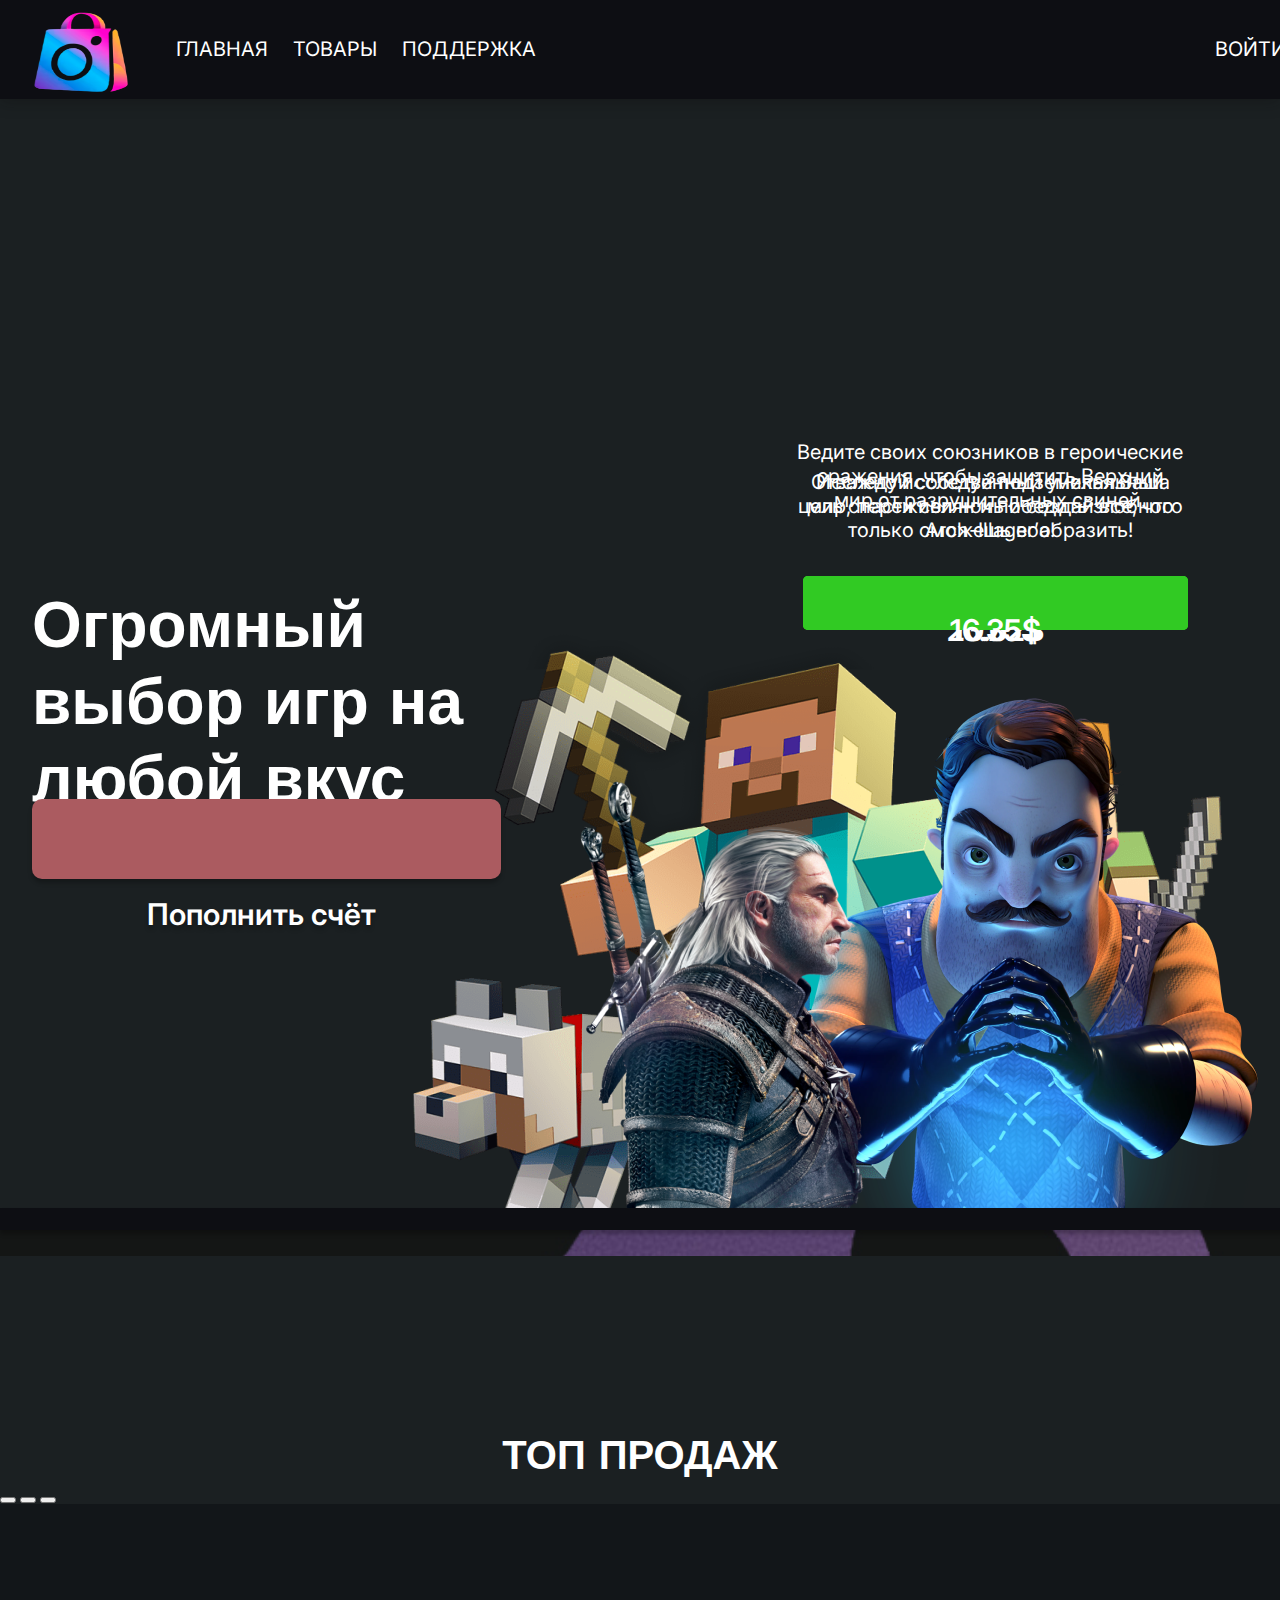
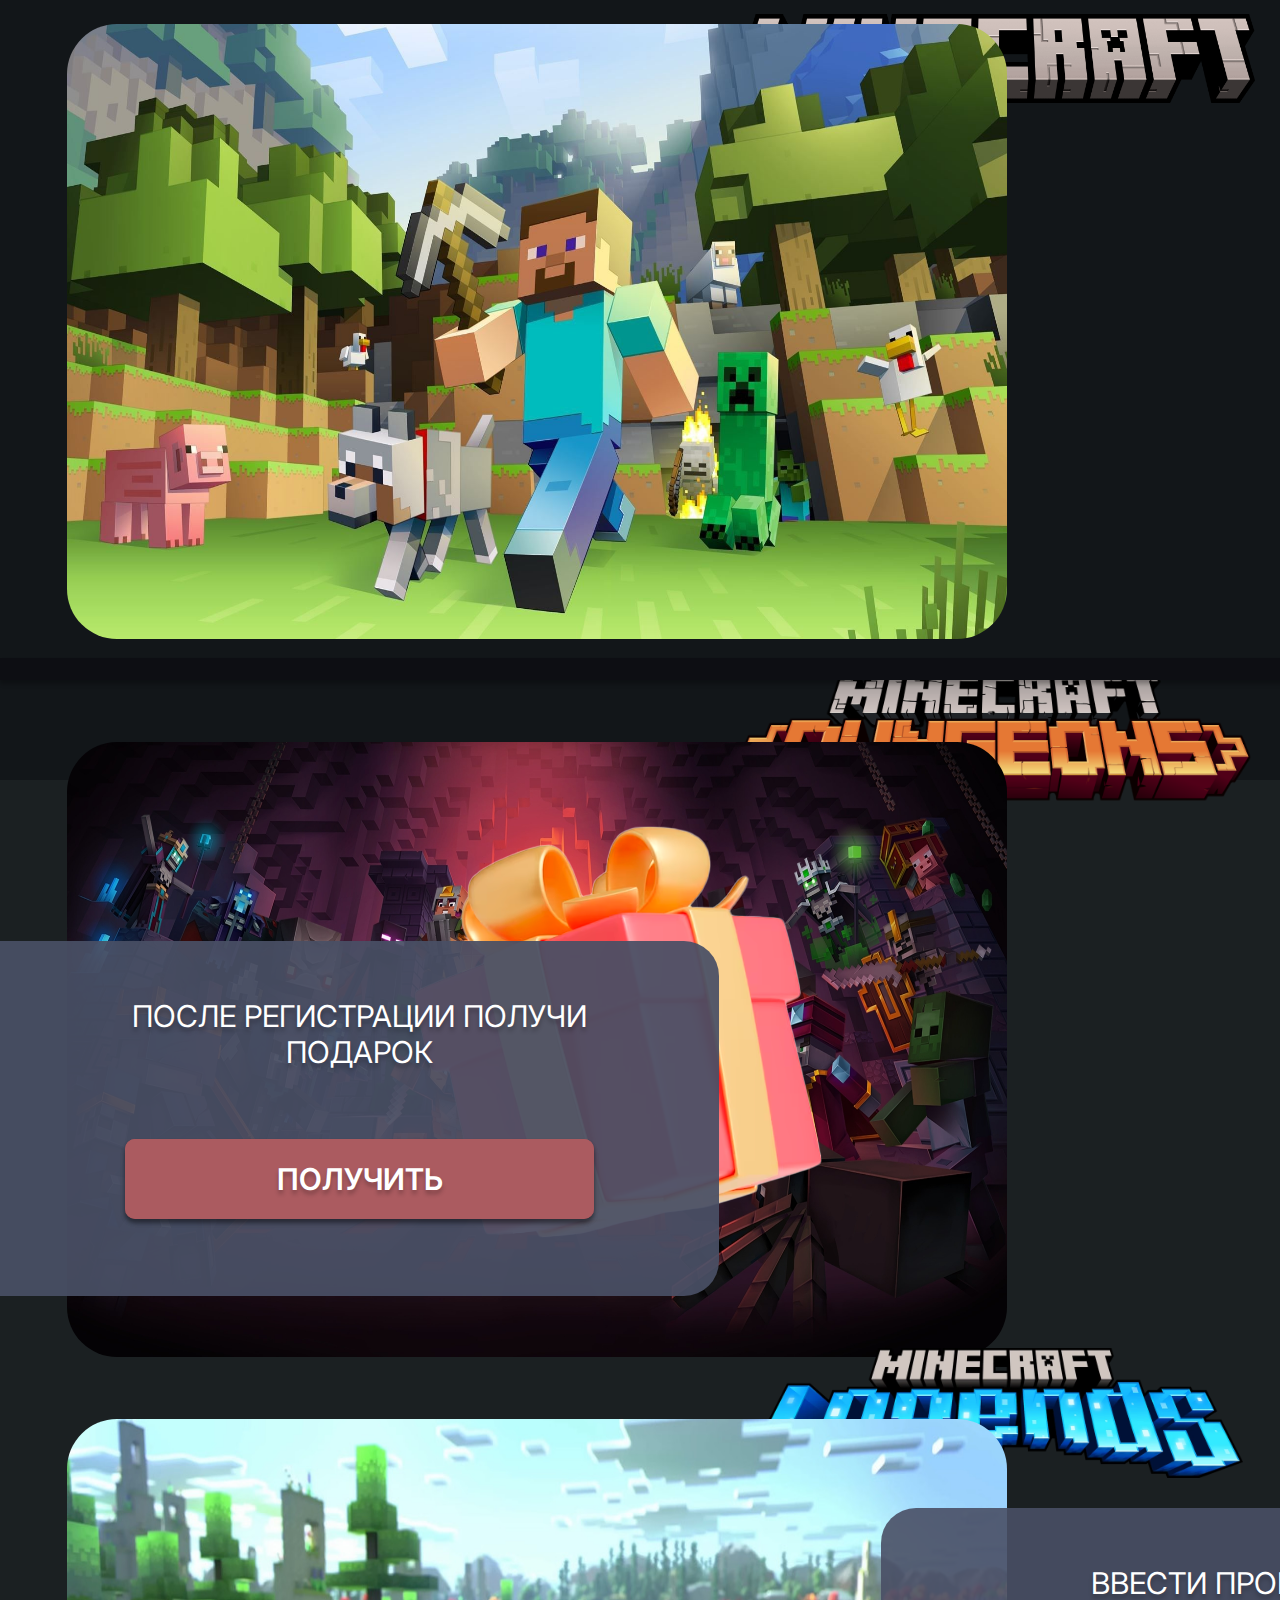
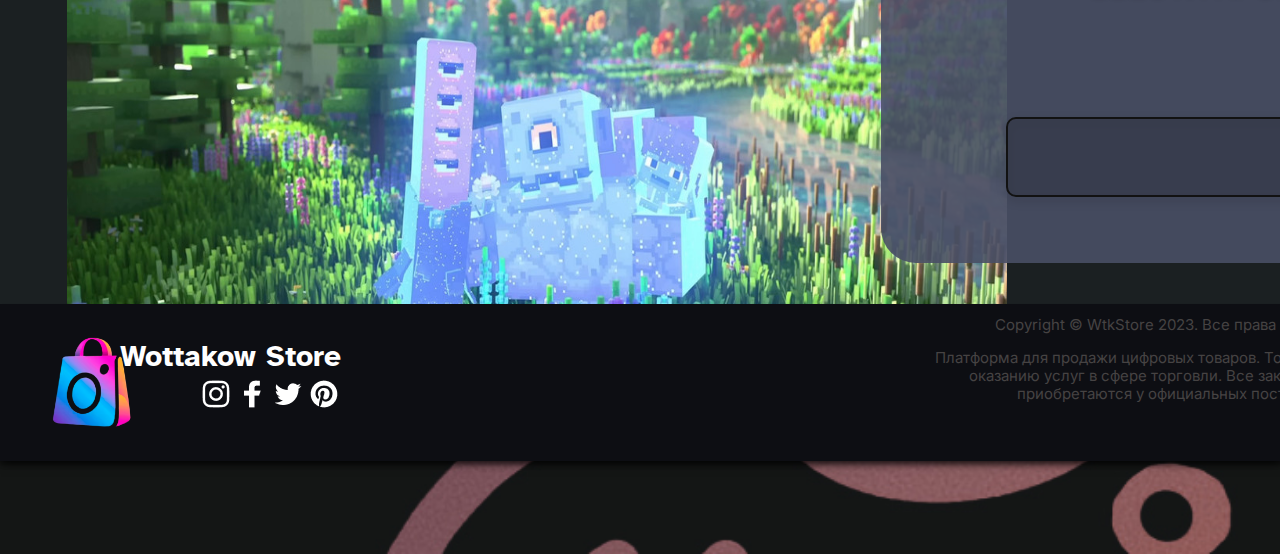
<file: index.html>
<!DOCTYPE html>
<html lang="en">
<head>
    <meta charset="UTF-8">
    <meta http-equiv="X-UA-Compatible" content="IE=edge">
    <meta name="viewport" content="width=device-width, initial-scale=1.0">
    <title>Store</title>
    
    
    <link href="https://cdn.jsdelivr.net/npm/bootstrap@5.3.0-alpha1/dist/css/bootstrap.min.css" rel="stylesheet" integrity="sha384-GLhlTQ8iRABdZLl6O3oVMWSktQOp6b7In1Zl3/Jr59b6EGGoI1aFkw7cmDA6j6gD" crossorigin="anonymous">
    <script src="https://cdn.jsdelivr.net/npm/bootstrap@5.3.0-alpha1/dist/js/bootstrap.bundle.min.js" integrity="sha384-w76AqPfDkMBDXo30jS1Sgez6pr3x5MlQ1ZAGC+nuZB+EYdgRZgiwxhTBTkF7CXvN" crossorigin="anonymous"></script>
    <link rel="stylesheet" href="./css/index.css">
        <link rel="shortcut icon" href="./assects/icons/Logo.png">
</head>
<body>
<main>
<header class="container_header">

<!--__________________________________________________________________________________________________________________________________-->

    <section class="container_items">
    <div>
          <img class="header-logo" src="./assects/icons/Logo.png">
    <div class="link_items">
          <a href="" class="nav-links__item">ГЛАВНАЯ   </a>
          <a href="./html/store.html" class="nav-links__item">ТОВАРЫ    </a>
          <a href="" class="nav-links__item">ПОДДЕРЖКА </a>   
    </div>
    <div class="link_account">
          <a href="" class="nav-links__item">ВОЙТИ       </a>
          <a href="" class="nav-links__item">РЕГИСТРАЦИЯ </a>
    </div>
    </div>
    </section>

<!--__________________________________________________________________________________________________________________________________-->

    <section class="container_description">
          <h1 class="description">Огромный выбор игр на любой вкус</h1>
          <div class="donate">
          <a href="" class="donate-text">Пополнить счёт</a>
          </div>
          <div>
          <img src="./assects/image/Group 7.png" class="description-image">
          <hr>
          </div>
    </section>
    <hr class="line-header">
</header>

<!--__________________________________________________________________________________________________________________________________-->

      <section class="container_store">
          <h2 class="store-header">ТОП ПРОДАЖ</h2>
      <div id="carouselExampleIndicators" class="carousel slide">
      <div class="carousel-indicators">
          <button type="button" data-bs-target="#carouselExampleIndicators" data-bs-slide-to="0" class="active" aria-current="true" aria-label="Slide 1"></button>
          <button type="button" data-bs-target="#carouselExampleIndicators" data-bs-slide-to="1" aria-label="Slide 2"></button>
          <button type="button" data-bs-target="#carouselExampleIndicators" data-bs-slide-to="2" aria-label="Slide 3"></button>
      </div>
      <div class="carousel-inner">
      <div class="carousel-item active">
      <div class="play_store">
          <img src="./assects/icons/Minecraft-Logo.png" class="game-logo-one">
          <a href=""><img src="./assects/image/Bg1.jpg" class="store_game"></a>
          <p class="store-text-one">Исследуй собственный уникальный мир, переживи ночь и создай все, что только сможешь вообразить!</p>
       
          <button href="" class="button-buy"><p class="price">20.62$</p></button>
       
        </div> 
        </div>
        <div class="carousel-item">
        <div class="play_store">
          <img src="./assects/icons/Minecraft_Dungeons_Logo.png" class="game-logo-two">
          <a href="./html/game.html"><img src="./assects/image/Bg2.jpg" class="store_game"></a>
          <p class="store-text-two">Отважно исследуй подземелья.Ваша цель спасти селян и победить злобного Arch-Illager’а!</p>
       
          <button href="" class="button-buy"><p class="price">13.75$</p></button>
       
        </div> 
        </div>
        <div class="carousel-item">
        <div class="play_store">
          <img src="./assects/icons/Minecraft_Legends_logo.webp" class="game-logo-three">
          <a href=""><img src="./assects/image/MinecraftLegends.jpg" class="store_game"></a>
          <p class="store-text-three">Ведите своих союзников в героические сражения, чтобы защитить Верхний мир от разрушительных свиней.</p>
       
          <button href="" class="button-buy"><p class="price">16.35$</p></button>
       
        </div> 
        </div>
        </div>
            <button class="carousel-control-prev" type="button" data-bs-target="#carouselExampleIndicators" data-bs-slide="prev">
            <span class="carousel-control-prev-icon" aria-hidden="true"></span>
            <span class="visually-hidden">Previous</span>
            </button>
            <button class="carousel-control-next" type="button" data-bs-target="#carouselExampleIndicators" data-bs-slide="next">
            <span class="carousel-control-next-icon" aria-hidden="true"></span>
            <span class="visually-hidden">Next</span>
            </button>
        </div>
        <hr class="line-store">
        </section>


<!--__________________________________________________________________________________________________________________________________-->

        <section class="container_present">
            <img class="bg-gift" src="./assects/icons/Gift.png">
        <div class="section_present">
          <p class="present-text">ПОСЛЕ РЕГИСТРАЦИИ ПОЛУЧИ ПОДАРОК</p>
          <button type="button" class="button-present"><p class="register active">ЗАРЕГИСТРИРУЙТЕСЬ</p></button>
          <button type="button" class="button-present" onclick="changeText(this)" data-show="true">
            ПОЛУЧИТЬ
        </button>
        </div>
        <div class="section_code">
            <p class="code-text">ВВЕСТИ ПРОМОКОД</p>
            <input type="text"  class="code-entry">
        </div>
        </section>

<!--__________________________________________________________________________________________________________________________________-->

<footer>
        <div class="logo_website">
        <img src="./assects/icons/Logo.png" class="footer-logo">
        <h2 class="website-name">Wottakow Store</h2>
        </div>
        <p class="copyright">Copyright © WtkStore 2023. Все права защищены.</p>
        <p class="footer-info">Платформа для продажи цифровых товаров. Торговый агрегатор по оказанию услуг в сфере торговли. Все закупаемые ключи приобретаются у официальных поставщиков.</p>
        <nav class="nav-footer__items">
            <a href="https://www.instagram.com/"><img src="./assects/icons/inst 1.png" alt=""></a>
            <a href="https://ru-ru.facebook.com/"><img src="./assects/icons/fb 1.png" alt=""></a>
            <a href="https://twitter.com/"><img src="./assects/icons/tw 1.png" alt=""></a>
            <a href="https://ru.pinterest.com/"><img src="./assects/icons/pinterest 1.png" alt=""></a> 
        </nav>
</footer>

<!--__________________________________________________________________________________________________________________________________-->

</main>
<script src="./JS/JS.js"></script>
</body>
</html>
</file>
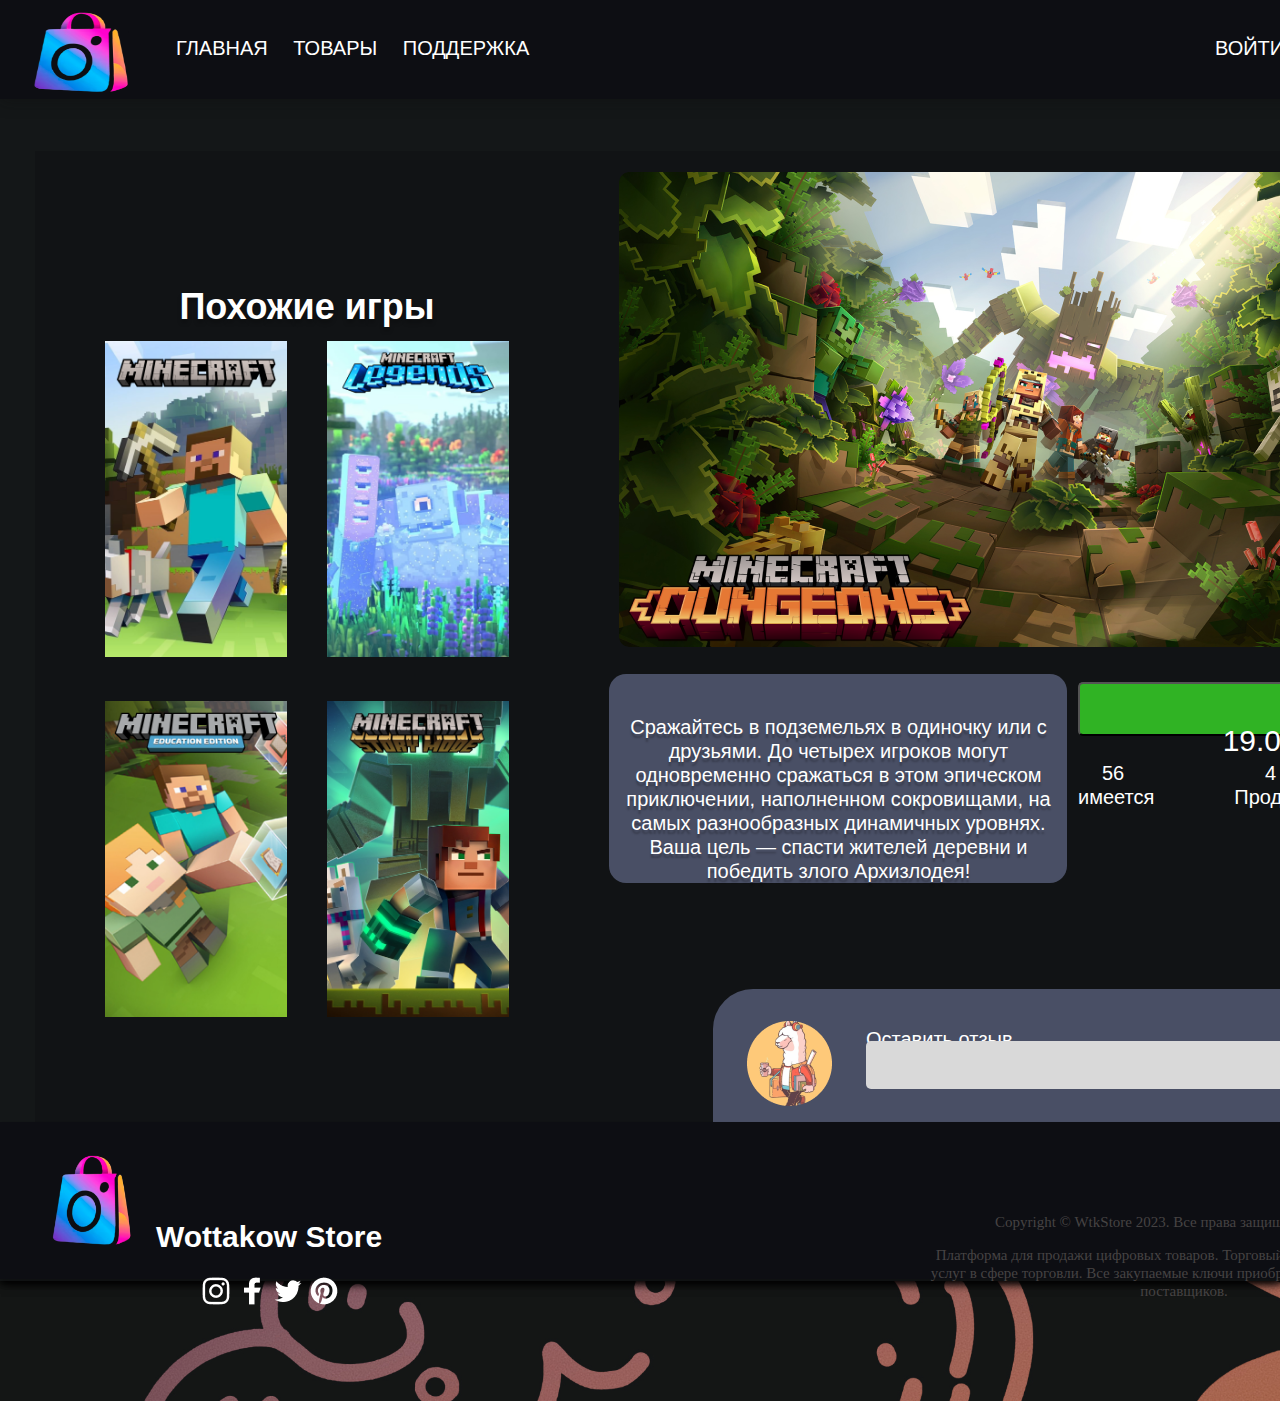
<file: html/game.html>
<!DOCTYPE html>
<html lang="en">
<head>
    <meta charset="UTF-8">
    <meta http-equiv="X-UA-Compatible" content="IE=edge">
    <meta name="viewport" content="width=device-width, initial-scale=1.0">
    <title>Store</title>
    
    
    <link href="https://cdn.jsdelivr.net/npm/bootstrap@5.3.0-alpha1/dist/css/bootstrap.min.css" rel="stylesheet" integrity="sha384-GLhlTQ8iRABdZLl6O3oVMWSktQOp6b7In1Zl3/Jr59b6EGGoI1aFkw7cmDA6j6gD" crossorigin="anonymous">
    <script src="https://cdn.jsdelivr.net/npm/bootstrap@5.3.0-alpha1/dist/js/bootstrap.bundle.min.js" integrity="sha384-w76AqPfDkMBDXo30jS1Sgez6pr3x5MlQ1ZAGC+nuZB+EYdgRZgiwxhTBTkF7CXvN" crossorigin="anonymous"></script>
    <link rel="stylesheet" href="../css/game.css">
    <link rel="shortcut icon" href="../assects/icons/Logo.png">
</head>
<body>
<main>
<header class="container_header">

<!--__________________________________________________________________________________________________________________________________-->

    <section class="container_items">
    <div>
          <img class="header-logo" src="../assects/icons/Logo.png">
    <div class="link_items">
          <a href="../index.html" class="nav-links__item">ГЛАВНАЯ   </a>
          <a href="../html/store.html" class="nav-links__item">ТОВАРЫ    </a>
          <a href="" class="nav-links__item">ПОДДЕРЖКА </a>   
    </div>
    <div class="link_account">
          <a href="" class="nav-links__item">ВОЙТИ       </a>
          <a href="" class="nav-links__item">РЕГИСТРАЦИЯ </a>
    </div>
    </div>
    </section>

<!--__________________________________________________________________________________________________________________________________-->

<section class="container_store">
            <h1 class="name-section">Похожие игры</h1>
            <section class="store-image">
      <div class="store-items">
              <a href=""><img src="../assects/image/MINECRAFT.png" class="another-game"  alt="1"></a>
              <a href=""><img src="../assects/image/LEGENDS.png"   class="another-game"  alt="2"></a>
              <a href=""><img src="../assects/image/EDUCATION.png" class="another-game"  alt="4"></a>     
              <a href=""><img src="../assects/image/STORYMODE.png" class="another-game"  alt="5"></a>
      </div>
</section>    

<!--__________________________________________________________________________________________________________________________________-->

<section class="container_game">
      <div>
            <img src="../assects/image/Top.png" class="game" alt="">
            <div class="bg-game-description"><p class="game-description">Сражайтесь в подземельях в одиночку или с друзьями. До четырех игроков могут одновременно сражаться в этом эпическом приключении, наполненном сокровищами, на самых разнообразных динамичных уровнях. Ваша цель — спасти жителей деревни и победить злого Архизлодея!</p>
            </div>
            <button><p class="price">19.05$</p></button>
            <p class="quantity">56  имеется </p><p class="sold">4  Продаж </p><p class="reviews">6  Отзывов</p>
      </div>
      <div class="container-comment">
            <p class="comment">Оставить отзыв</p>
            <img class="avatar" src="../assects/icons/Avatar.png" alt="">
            <input type="text" class="input-pole">
      </div>
</section>
</section>
</header>
<!--__________________________________________________________________________________________________________________________________-->

<footer>
      <div class="logo_website">
      <img src="../assects/icons/Logo.png" class="footer-logo">
      <h2 class="website-name">Wottakow Store</h2>
      </div>
      <p class="copyright">Copyright © WtkStore 2023. Все права защищены.</p>
      <p class="footer-info">Платформа для продажи цифровых товаров. Торговый агрегатор по оказанию услуг в сфере торговли. Все закупаемые ключи приобретаются у официальных поставщиков.</p>
      <nav class="nav-footer__items">
          <a href="https://www.instagram.com/"><img src="../assects/icons/inst 1.png" alt=""></a>
          <a href="https://ru-ru.facebook.com/"><img src="../assects/icons/fb 1.png" alt=""></a>
          <a href="https://twitter.com/"><img src="../assects/icons/tw 1.png" alt=""></a>
          <a href="https://ru.pinterest.com/"><img src="../assects/icons/pinterest 1.png" alt=""></a> 
      </nav>
</footer>
</main>
</body>
</html>
</file>
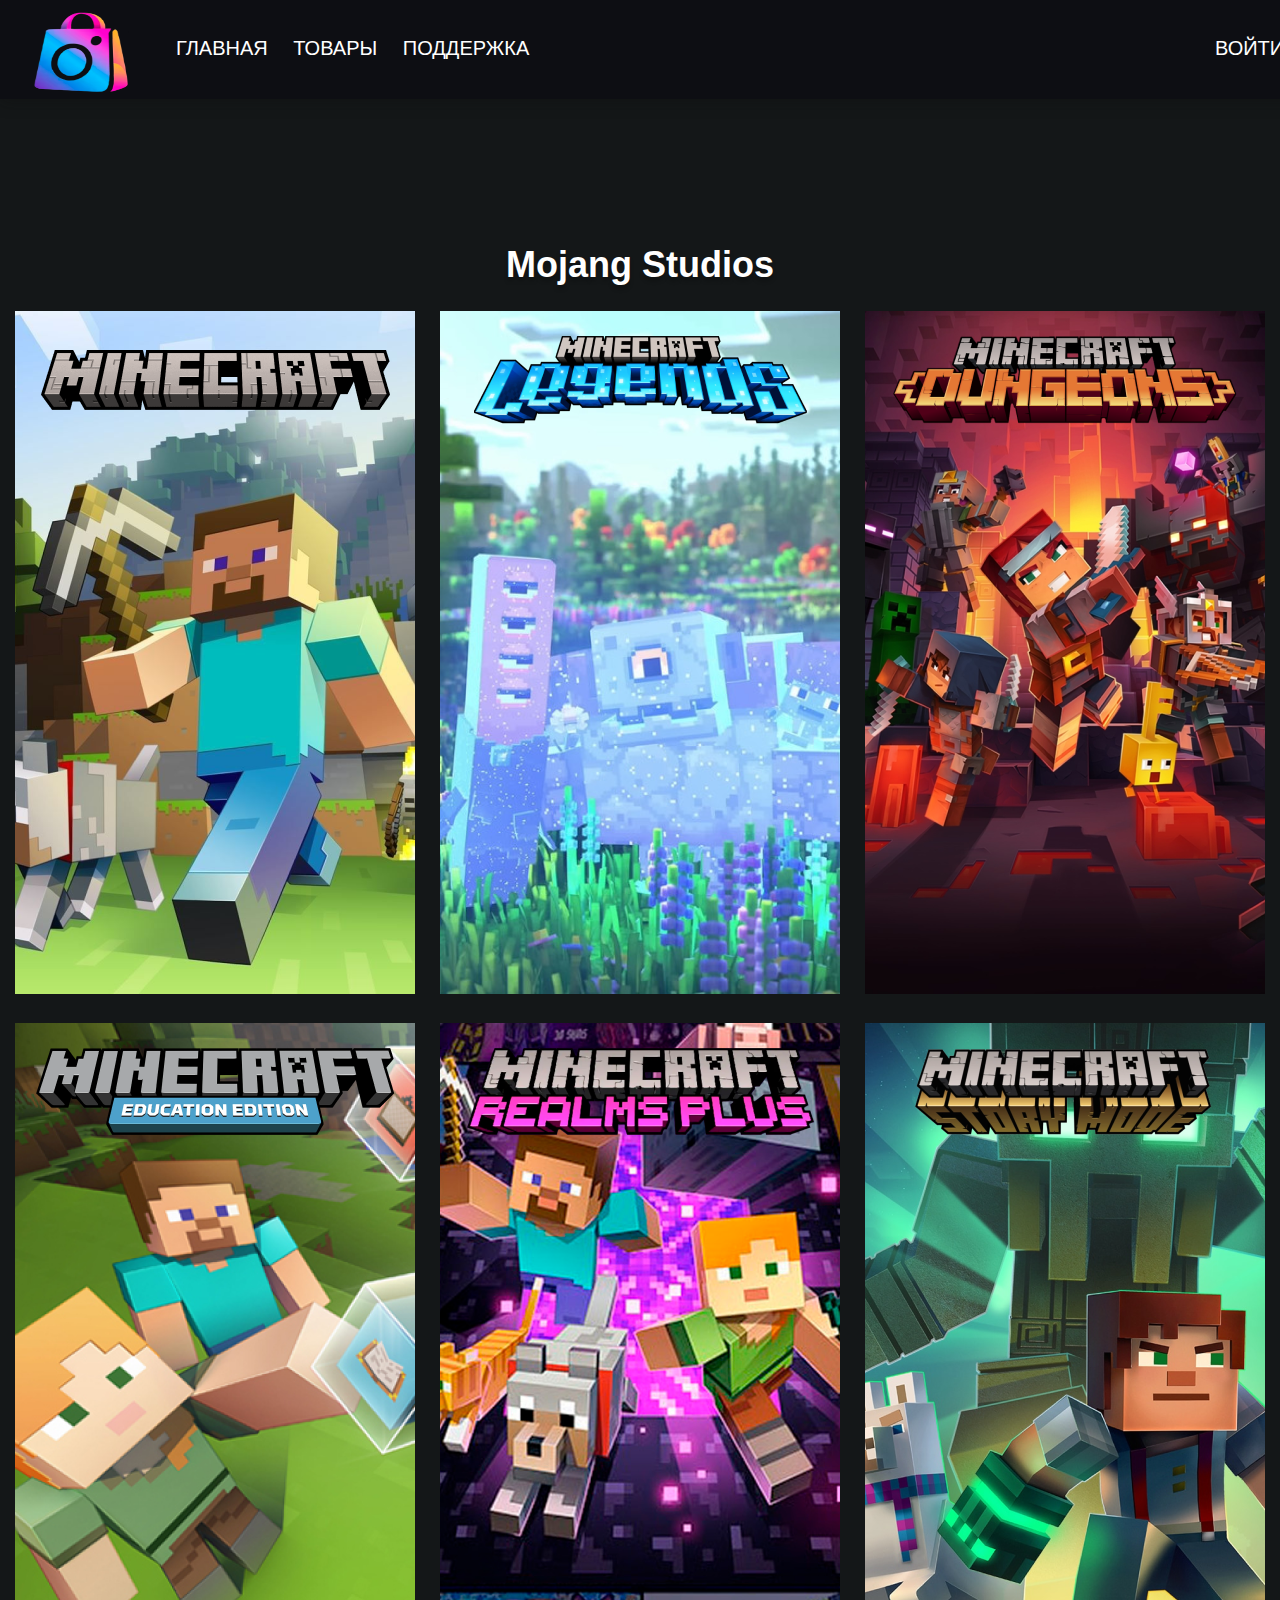
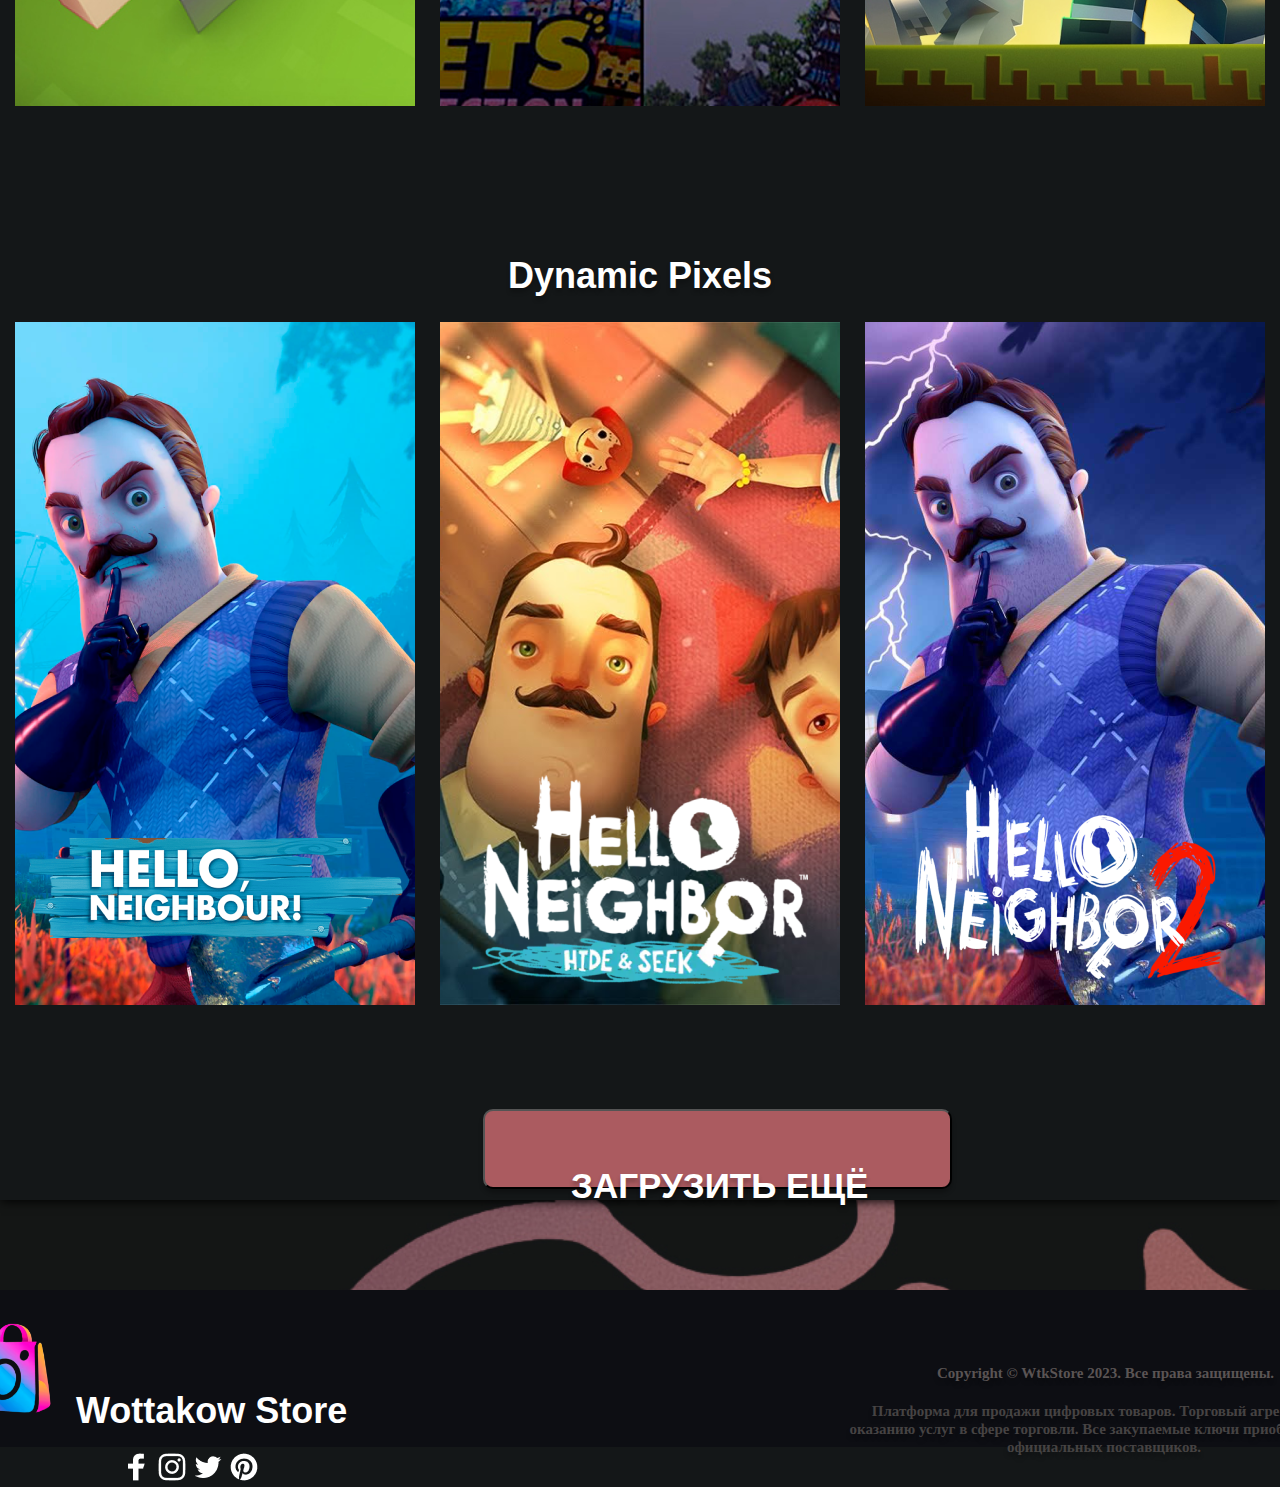
<file: html/store.html>
<!DOCTYPE html>
<html lang="ru">
<head>
    <meta charset="UTF-8">
    <meta http-equiv="X-UA-Compatible" content="IE=edge">
    <meta name="viewport" content="width=device-width, initial-scale=1.0">
    <title>Store</title>
    <link href="https://cdn.jsdelivr.net/npm/bootstrap@5.3.0-alpha1/dist/css/bootstrap.min.css" rel="stylesheet" integrity="sha384-GLhlTQ8iRABdZLl6O3oVMWSktQOp6b7In1Zl3/Jr59b6EGGoI1aFkw7cmDA6j6gD" crossorigin="anonymous">
    <script src="https://cdn.jsdelivr.net/npm/bootstrap@5.3.0-alpha1/dist/js/bootstrap.bundle.min.js" integrity="sha384-w76AqPfDkMBDXo30jS1Sgez6pr3x5MlQ1ZAGC+nuZB+EYdgRZgiwxhTBTkF7CXvN" crossorigin="anonymous"></script>
    <link rel="stylesheet" href="../css/store.css">
    <link rel="shortcut icon" href="../assects/icons/Logo.png">
</head>
<body>
<main> 
<!--__________________________________________________________________________________________________________________________________-->
<header>
    <section class="container_items">
        <div>
              <img class="header-logo" src="../assects/icons/Logo.png">
        <div class="link_items">
              <a href="../index.html" class="nav-links__item">ГЛАВНАЯ   </a>
              <a href="../html/store.html" class="nav-links__item">ТОВАРЫ    </a>
              <a href="" class="nav-links__item">ПОДДЕРЖКА </a>   
        </div>
        <div class="link_account">
              <a href="" class="nav-links__item">ВОЙТИ       </a>
              <a href="" class="nav-links__item">РЕГИСТРАЦИЯ </a>
        </div>
        </div>
        </section>
</header>   
<!--__________________________________________________________________________________________________________________________________-->
    

    <section class="container_store">
        <h1 class="name-section">Mojang Studios</h1>
        <section class="store-image">
        <div class="store-items">
          <a href=""><img src="../assects/image/MINECRAFT.png"   alt="1"></a>
          <a href=""><img src="../assects/image/LEGENDS.png" alt="2"></a>
          <a href="../html/game.html"><img src="../assects/image/DUNGEONS.png" alt="3"></a>
          <a href=""><img src="../assects/image/EDUCATION.png" alt="4"></a>
          <a href=""><img src="../assects/image/REALMS.png" alt="5"></a>
          <a href=""><img src="../assects/image/STORYMODE.png" alt="5"></a>
        </div>
        </section>

        <section class="container_store">
            <h1 class="name-section">Dynamic Pixels </h1>
            <section class="store-image">
            <div class="store-items">
              <a href=""><img src="../assects/image/HELLO1.png"   alt="1"></a>
              <a href=""><img src="../assects/image/HIDESEEK.png" alt="2"></a>
              <a href=""><img src="../assects/image/HELLO2.png" alt="3"></a>
            </div>
            </section>
            <button><p>ЗАГРУЗИТЬ ЕЩЁ</p></button>

<!--__________________________________________________________________________________________________________________________________-->
                
<footer>
              <div class="logo_website">
              <img src="../assects/icons/Logo.png" class="footer-logo">
              <h2 class="website-name">Wottakow Store</h2>
              </div>
              <p class="copyright">Copyright © WtkStore 2023. Все права защищены.</p>
              <p class="footer-info">Платформа для продажи цифровых товаров. Торговый агрегатор по оказанию услуг в сфере торговли. Все закупаемые ключи приобретаются у официальных поставщиков.</p>
              <nav class="nav-footer__items">
                  <a href="https://www.instagram.com/"><img src="../assects/icons/fb 1.png" alt=""></a>
                  <a href="https://ru-ru.facebook.com/"><img src="../assects/icons/inst 1.png" alt=""></a>
                  <a href="https://twitter.com/"><img src="../assects/icons/tw 1.png" alt=""></a>
                  <a href="https://ru.pinterest.com/"><img src="../assects/icons/pinterest 1.png" alt=""></a> 
              </nav>
</footer>

<!--__________________________________________________________________________________________________________________________________-->
    
</main>  
</body>
</html>
</file>
<file: css/index.css>
@import url('https://fonts.googleapis.com/css2?family=Inter&display=swap');
@import url('https://fonts.googleapis.com/css2?family=Roboto&display=swap');
@import url('https://fonts.googleapis.com/css2?family=Atkinson+Hyperlegible&display=swap');

body{
    max-width: 1600px;
    min-height: 1124px;
    margin: 0 auto;
    background-repeat: no-repeat;
    background-size: 100%;
    background-color: #141718;
    box-shadow: 1px 1px 10px black;
    background-image: url(../assects/image/Bg.jpg);
    background-size: cover;
}
@media screen and (max-width: 768px) and (min-width: 768px) {
    body{
        max-width: 768px;
        min-height: 1124px;
        margin: 0 auto;
        background-repeat: no-repeat;
        background-size: 100%;
        background-color: #141718;
        box-shadow: 1px 1px 10px black;
    }
}
.container_header{
    background-color: #1B2022;
    max-width: 1600px;
    min-height: 1124px;
    margin: 0 auto;
}
.container_present{
    background-color: #1B2022;
    max-width: 1600px;
    min-height: 1124px;
    margin: 0 auto;
}
.container_description{
    background-color: #1B2022;
    max-width: 1600px;
    min-height: 1124px;
    margin: 0 auto;
}
.container_store{
    background-color: #1B2022;
    max-width: 1600px;
    min-height: 1124px;
    margin: 0 auto;
}
.line-header{
    position: absolute;
    width: 1600px;
    height: 22px;
    top: 1200px;
    background: #0D0E13;
    box-shadow: 0px 4px 4px rgba(0, 0, 0, 0.25);
}
.line-store{
    position: absolute;
    width: 1600px;
    height: 22px;
    top: 2250px;
    background: #0D0E13;
    box-shadow: 0px 4px 4px rgba(0, 0, 0, 0.25);
}

/*________________________________________________________________________*/

.container_items{
    position: relative;
    max-width: 1600px;
    height: 99px;
    background: #0d0e13;
    box-shadow: 0px 2px 15px 0px rgba(12, 12, 14, 0.377);
}
@media screen and (maxz-width: 768px) {
    .container_items{
        position: relative;
        max-width: 768px;
        height: 99px;
        background: #0d0e13;
        box-shadow: 0px 2px 15px 0px rgba(12, 12, 14, 0.377);
    }
}
.header-logo{
    position: absolute;
    width: 100px;
    height: 83px;
    top: 3px;
    padding-left: 32px;
    padding-top: 8px;
}
.nav-links__item{
    font-family: 'Inter', sans-serif;
    font-weight: 400;
    font-size: 20px;
    text-decoration: none;
    color: white;
    padding-left: 20px;   
}
.link_items{
    position: relative;
    width: 500px;
    height: 24px;
    left: 156px;
    top: 37px;
}
@media screen and (max-width: 768px) {
    .link_items{
        position: absolute;
        width: 137px;
        height: 72px;
        left: 132px;
        top: 5px;
        text-align: center;
    }
}
.link_account{
    position: relative;
    width: 300px;
    height: 24px;
    left: 1195px;
    top: 13px;
}
@media screen and (max-width: 768px) {
    .link_account{
        position: absolute;
        width: 300px;
        height: 24px;
        left: 487px;
        top: 37px;
    }
}

/*________________________________________________________________________*/

.description{
    position: relative;
    float: left;
    width: 465px;
    height: 231px;
    left: 32px;
    top: 446px;
    font-family: 'Atkinson Hyperlegible', sans-serif;
    font-style: normal;
    font-weight: 700;
    font-size: 64px;
    line-height: 77px;
    color: #FFFFFF;
}
@media screen and (max-width: 768px) {
    .description{
        position: relative;
        width: 465px;
        height: 231px;
        left: 150px;
        top: 446px;
        text-align: center;
        font-family: 'Atkinson Hyperlegible', sans-serif;
        font-style: normal;
        font-weight: 700;
        font-size: 64px;
        line-height: 77px;
        color: #FFFFFF;
    }   
}
.donate{
    position: relative;
    width: 469px;
    height: 80px;
    left: 32px;
    top: 700px;
    background: #AB5B60;
    box-shadow: 0px 4px 4px rgba(0, 0, 0, 0.25);
    border-radius: 10px;
    border: none;
}
.donate:hover{
    background: #924f52;
}
@media screen and (max-width: 768px) {
    .donate{
        position: absolute;
        width: 469px;
        height: 80px;
        left: 152px;
        top: 700px;
        background: #AB5B60;
        box-shadow: 0px 4px 4px rgba(0, 0, 0, 0.25);
        border-radius: 10px;
        border: none;
    }
    .donate:hover{
        background: #924f52;
    }
}
.donate-text{
    position: relative;
    width: 172px;
    height: 36px;
    left: 115px ;
    bottom: 220px;
    font-family: 'Inter';
    font-style: normal;
    text-decoration: none;
    font-weight: 600;
    font-size: 30px;
    line-height: 36px;
    text-align: center;
    color: #FFFFFF;
    text-shadow: 0px 4px 4px rgba(0, 0, 0, 0.25);   
}
@media screen and (max-width: 768px) {
    .donate-text{
        position: relative;
        width: 172px;
        height: 36px;
        left: 115px ;
        top: 20px;
        font-family: 'Inter';
        font-style: normal;
        text-decoration: none;
        font-weight: 600;
        font-size: 30px;
        line-height: 36px;
        text-align: center;
        color: #FFFFFF;
        text-shadow: 0px 4px 4px rgba(0, 0, 0, 0.25);   
    }
}
hr{
    position: relative;
    float: right;
    width: 867px;
    top: 200px;
	height: 6px;
	border: none;
	background-color: #BD275D;
}
@media screen and (max-width: 768px) {
    hr{
        display: none;
    }
}
.description-image{
    position: relative;
    float: right;
    width: 867px;
    height: 587px;
    top: 216px;   
}
@media screen and (max-width: 768px) {
    .description-image{
       display: none;
    }
}





/*________________________________________________________________________*/

.store-header{
    font-family: 'Atkinson Hyperlegible', sans-serif;
    font-size: 40px;
    font-weight: bolder;
    align-items: center;
    text-align: center;
    color: #FFFFFF;
    position: relative;
    top: 175px;
    text-shadow: 0px 2px 15px 0px rgba(12, 12, 14, 0.377);
}
@media screen and (max-width: 768px) {

}
.play_store{
    background: rgba(18, 21, 24, 0.9); 
    height: 677px;
}

.game-logo-one{
    width: 520px;
    height: 89.17px;
    float: right;
    position: relative;
    right: 25px;
    top: 110px;
}
@media screen and (max-width: 768px) {
    .game-logo-one{
        width: 379.52px;
        height: 64.48px;
        float: right;
        position: relative;
        right: 204px;
        top: 20px;
    }
}
.game-logo-two{
    width: 512px;
    height: 130.25px;
    float: right;
    position: relative;
    right: 29px;
    top: 90px;
}
@media screen and (max-width: 768px) {
    .game-logo-two{
        width: 373.68px;
        height: 94.18px;
        float: right;
        position: relative;
        right: 196.18px;
        top: 31px;
    }
}
.game-logo-three{
    width: 496px;
    height: 130px;
    float: right;
    position: relative;
    right: 37px;
    top: 90px;
}
@media screen and (max-width: 768px) {
    .game-logo-three{
        width: 362px;
        height: 94px;
        float: right;
        position: relative;
        right: 204px;
        top: 31px;
    }
}
.store_game{
    width: 940px;
    height: 615px;
    border-radius: 50px;
    text-align: center;
	position:relative;
	left: 67px;
	top:31px;
}
@media screen and (max-width: 768px) {
    .store_game{
        width: 635px;
        height: 416px;
        border-radius: 50px;
        text-align: center;
        position:relative;
        left: 67px;
    }
}
.arrow-left{
	position:relative;
    left: 30px;
    bottom: 338px;
}
.store-text-one{
    position: absolute;
    top: 450px;
    right: 96.75px;
    width: 386px;
    height: 109px;
    font-family: 'Inter', sans-serif;
    font-size: 20px;
    align-items: center;
    text-align: center;
    color: #FFFFFF;
}
.store-text-two{
    position: absolute;
    top: 450px;
    right: 96.75px;
    width: 386px;
    height: 109px;
    font-family: 'Inter', sans-serif;
    font-size: 20px;
    align-items: center;
    text-align: center;
    color: #FFFFFF;
}
.store-text-three{
    position: absolute;
    top: 420px;
    right: 96.75px;
    width: 386px;
    height: 109px;
    font-family: 'Inter', sans-serif;
    font-size: 20px;
    align-items: center;
    text-align: center;
    color: #FFFFFF;
}
@media screen and (max-width: 768px) {
    .store-text-one{
        display: none;
    }
    .store-text-two{
        display: none;
    }
    .store-text-three{
        display: none;
    }
}
.button-buy{
    position: absolute;
    width: 385px;
    height: 54px;
    top: 576px;
    right: 92px;
    background: rgb(49, 202, 35);
    border-radius: 5px;
    border: none;
    color: #FFFFFF;
    font-family: 'Inter', sans-serif;
    font-weight: 600;
    font-size: 30px;
    align-items: center;
}
.button-buy:hover{
    background: rgb(37, 155, 26);
}
@media screen and (max-width: 768px) {
    .button-buy{
        position: absolute;
        width: 385px;
        height: 54px;
        top: 576px;
        right: 192px;
        background: rgb(49, 202, 35);
        border-radius: 5px;
        border: none;
        color: #FFFFFF;
        font-family: 'Inter';
        font-weight: 600;
        font-size: 30px;
        align-items: center;
    }
    .button-buy:hover{
        background: rgb(37, 155, 26);
    }
}
.price{
    position: relative;
    top: 4.5px;
}
.carousel{
    margin-top: 180px;  
    height: 690px;
    
}

/*________________________________________________________________________*/

.bg-gift{
    position: absolute;
    padding-left: 360px;
}
@media screen and (max-width: 768px) {
    .bg-gift{
        position: absolute;
        padding-left: 150px;
    }
}
.section_present{
        width: 719px;
        height: 355px;
        background: #494f65ee;
        border-top-right-radius: 35px;
        border-bottom-right-radius: 35px;
        position: relative;
        top: 161px;
}
@media screen and (max-width: 768px) {
    .section_present{
        width: 719px;   
        height: 355px;
        background: #494f65ee;
        border-radius: 35px;
        position: relative;
        top: 160px;
        left: 20px;
        align-items: center;
}
}
.present-text{
    position: absolute;
    width: 495px;
    height: 72px;
    left: 112px;
    top: 27px;
    font-family: 'Inter';
    font-style: normal;
    font-size: 30px;
    line-height: 36px;
    display: flex;
    align-items: center;
    text-align: center;
    color: #FFFFFF;
    text-shadow: 0px 4px 4px rgba(0, 0, 0, 0.25);
}

.button-present{
    position: absolute;
    width: 469px;
    height: 80px;
    left: 125px;
    top: 198px;
    background: #AB5B60;
    box-shadow: 0px 4px 4px rgba(0, 0, 0, 0.25);
    border-radius: 10px;
    border: none;
    font-family: 'Inter';
    font-style: normal;
    font-weight: 600;
    font-size: 30px;
    line-height: 36px;
    text-align: center;
    color: #FFFFFF;
    text-shadow: 0px 4px 4px rgba(0, 0, 0, 0.25);
}
.button-present:hover{
    background: #924f52;
}
.register{
    display: none;
    position: relative;
    width: 172px;
    height: 36px;
    top: 8px;
    left: 65px;
    font-family: 'Inter';
    font-style: normal;
    font-weight: 600;
    font-size: 30px;
    line-height: 36px;
    text-align: center;
    color: #FFFFFF;
    text-shadow: 0px 4px 4px rgba(0, 0, 0, 0.25);
}
.register--active{
    display: block;
}

/*________________________________________________________________________*/

.section_code{
    position: relative;
    width: 719px;
    height: 355px;
    float: left;
    left: 881px;
    top: 250px;
    background: rgba(73, 79, 101, 0.9);
    border-top-left-radius: 35px;
    border-bottom-left-radius: 35px;
}
@media screen and (max-width: 768px) {
    .section_code{
        width: 719px;
        height: 355px;
        background: #494f65ee;
        border-top-right-radius: 35px;
        border-bottom-right-radius: 35px;
        position: relative;
        top: 350px;
        left: 20px;
        align-items: center;
    }
}
.code-text{
    position: relative;
    width: 311px;
    height: 36px;
    left: 204px;
    top: 27px;
    font-family: 'Inter';
    font-style: normal;
    font-size: 30px;
    line-height: 36px;
    text-align: center;
    color: #FFFFFF;
    text-shadow: 0px 4px 4px rgba(0, 0, 0, 0.25);
}

.code-entry{
    box-sizing: border-box;
    position: relative;
    width: 469px;
    height: 80px;
    left: 125px;
    top: 113px;
    border: 2px solid #121212;
    filter: drop-shadow(0px 4px 4px rgba(0, 0, 0, 0.25));
    border-radius: 10px;   
    background-color: rgba(0, 0, 0, 0.137); 
    font-family: 'Inter';
    font-style: normal;
    font-size: 30px;
    line-height: 36px;
    text-align: left;
    color: #FFFFFF;
}

/*________________________________________________________________________*/

footer{
    position: relative;
    width: 1600px;
    height: 157px;
    background: #0D0E13;
    box-shadow: 0px 4px 4px rgba(0, 0, 0, 0.25);
}
@media screen and (max-width: 768px) {
    footer{
        position: relative;
        width: 768px;
        height: 157px;
        background: #0D0E13;
        box-shadow: 0px 4px 4px rgba(0, 0, 0, 0.25);
    }
}
.nav-footer__items{
    position: relative;
    float: left;
    left: 200px;
    bottom: 140px;
}
@media screen and (max-width: 768px) {
    .nav-footer__items{
        position: relative;
        float: left;
        left: 149px;
        top: 20px;
    }
}
.footer-info{
    position: relative;
    left: 924px;
    bottom: 100px;
    width: 520px;
    height: 54px;
    font-family: 'Inter';
    font-style: normal;
    font-size: 15px;
    line-height: 18px;
    align-items: center;
    text-align: center;
    color: #464343;
}
@media screen and (max-width: 768px) {
    .footer-info{
        position: absolute;
        left: 392px;
        bottom: 00px;
        width: 353px;
        height: 72px;
        font-family: 'Inter';
        font-style: normal;
        font-size: 15px;
        line-height: 18px;
        align-items: center;
        text-align: center;
        color: #464343;
    }
}
.website-name{
    position: relative;
    bottom: 28.5px;
    left: 156px;
    width: 272px;
    height: 44px;
    font-family: 'Atkinson Hyperlegible', sans-serif;
    font-style: normal;
    font-weight: 600;
    font-size: 36px;
    line-height: 44px;
    display: flex;
    align-items: center;
    
    color: #FFFFFF;    
}
@media screen {
    .website-name{
        position: absolute;
        bottom: 58.5px;
        left: 120px;
        width: 272px;
        height: 44px;
        font-family: 'Atkinson Hyperlegible', sans-serif;
        font-style: normal;
        font-weight: 600;
        font-size: 30px;
        line-height: 44px;
        display: flex;
        align-items: center;
        color: #FFFFFF;    
    }
}
.footer-logo{
    width: 83px;
    height: 93px;
    position: relative;
    left: 51px;
    top: 32px;
}
@media screen and (max-width: 768px) {
    .footer-logo{
        width: 58px;
        height: 65px;
        position: relative;
        left: 51px;
        top: 32px;
    }
}
.copyright{
    position: relative;
    left: 995px;
    bottom: 100px;
    width: 379px;
    height: 18px;
    font-family: 'Inter';
    font-style: normal;
    font-size: 15px;
    line-height: 18px;
    display: flex;
    align-items: center;
    color: #464343;
        
}
@media screen and (max-width: 768px) {
    .copyright{
        text-align: center;
        position: absolute;
        left: 416px;
        bottom: 80px;
        width: 304px;
        height: 36px;
        font-family: 'Inter';
        font-style: normal;
        font-size: 15px;
        line-height: 18px;
        display: flex;
        align-items: center;
        color: #464343;
    }
}
</file>
<file: css/game.css>
body{
    max-width: 1600px;
    min-height: 1281px;
    margin: 0 auto;
    background-repeat: no-repeat;
    background-size: 100%;
    background-color: #141718;
    box-shadow: 1px 1px 10px black;
    background-image: url(../assects/image/Bg.jpg);
    background-size: cover;
}
main{
    max-width: 1600px;
    min-height: 1281px;
    margin: 0 auto;
    background-repeat: no-repeat;
    background-size: 100%;
    background-color: #141718;
    box-shadow: 1px 1px 10px black;
}

/*________________________________________________________________________*/

.container_items{
    position: relative;
    width: 1600px;
    height: 99px;
    background: #0d0e13;
    box-shadow: 0px 2px 15px 0px rgba(12, 12, 14, 0.377);
}
.header-logo{
    position: absolute;
    width: 100px;
    height: 83px;
    top: 3px;
    padding-left: 32px;
    padding-top: 8px;
}
.nav-links__item{
    font-family: 'Inter', sans-serif;
    font-weight: 400;
    font-size: 20px;
    text-decoration: none;
    color: white;
    padding-left: 20px;   
}
.link_items{
    position: relative;
    width: 500px;
    height: 24px;
    left: 156px;
    top: 37px;
}
.link_account{
    position: relative;
    width: 300px;
    height: 24px;
    left: 1195px;
    top: 13px;
}

/*________________________________________________________________________*/

.container_store{
    position: relative;
    width: 1530px;
    height: 973px;
    left: 35px;
    top: 52px;
    background: rgba(13, 15, 17, 0.5);
}
.name-section{
    position: absolute;
    width: 262px;
    height: 44px;
    left: 141px;
    top: 110px;
    font-family: 'Inter', sans-serif;
    font-style: normal;
    font-weight: 600;
    font-size: 36px;
    line-height: 44px;
    text-align: center;
    color: #FFFFFF;
    text-shadow: 0px 4px 4px rgba(0, 0, 0, 0.25);    
}
.store-items{
        display: flex;
        justify-content: left;
        flex-wrap: wrap;
        gap: 40px;
        width: 404px;
        height: 673px;
        left: 70px;   
}
.another-game{
    position: relative;
    width: 182px;
    height: 316px;
    left: 70px;
    top: 190px;    
}

/*________________________________________________________________________*/

.game{
    position: absolute;
    width: 844px;
    height: 475px;
    left: 584px;
    top: 21px;
    border-radius: 10px;
}
.bg-game-description{
    position: relative;
    width: 458px;
    height: 209px;
    left: 574px;
    bottom: 150px;
    background: #494F65;
    border-radius: 17px;    
}
.game-description{
    position: absolute;
    width: 443px;
    height: 168px;
    left: 8px;
    top: 21px;
    font-family: 'Inter', sans-serif;
    font-style: normal;
    font-size: 20px;
    line-height: 24px;
    display: flex;
    align-items: center;
    text-align: center;
    color: #FFFFFF;
    text-shadow: 0px 4px 2px rgba(0, 0, 0, 0.25);    
}
button{
    position: absolute;
    width: 385px;
    height: 54px;
    left: 1043px;
    top: 531px;
    background: #30B324;
    border-radius: 5px;    
}
button:hover{
    background: rgb(37, 155, 26);
}
.price{
    position: absolute;
    width: 99.74px;
    height: 36px;
    left: 142.63px;
    top: 9px;
    font-family: 'Inter', sans-serif;
    font-style: normal;
    font-size: 30px;
    line-height: 36px;
    display: flex;
    align-items: center;
    color: #FFFFFF;
}
.quantity{
    position: absolute;
    width: 70px;
    height: 48px;
    left: 1043px;
    top: 590px;
    
    font-family: 'Inter', sans-serif;
    font-style: normal;
    font-weight: 400;
    font-size: 20px;
    line-height: 24px;
    text-align: center;
    
    color: #FFFFFF;    
}
.sold{
    position: absolute;
    width: 79px;
    height: 48px;
    left: 1196px;
    top: 590px;
    font-family: 'Inter', sans-serif;
    font-style: normal;
    font-weight: 400;
    font-size: 20px;
    line-height: 24px;
    display: flex;
    align-items: center;
    text-align: center;
    
    color: #FFFFFF;    
}
.reviews{
    position: absolute;
    width: 86px;
    height: 48px;
    left: 1342px;
    top: 590px;
    font-family: 'Inter', sans-serif;
    font-style: normal;
    font-weight: 400;
    font-size: 20px;
    line-height: 24px;
    display: flex;
    align-items: center;
    text-align: center;
    
    color: #FFFFFF;    
}

/*________________________________________________________________________*/

.container-comment{
    position: absolute;
    width: 726px;
    height: 135px;
    left: 678px;
    top: 838px;
    
    background: #494F65;
    border-top-left-radius: 40px;    
    border-top-right-radius: 40px;    
}
.avatar{
    position: absolute;
    width: 85px;
    height: 85px;
    left: 34px;
    top: 32px;
}
.input-pole{
    position: absolute;
    width: 539px;
    height: 46px;
    left: 153px;
    top: 52px;
    
    background: #D9D9D9;
    border-radius: 5px;  
    border: none;  
}
.comment{
    position: absolute;
    width: 156px;
    height: 24px;
    left: 153px;
    top: 18px;
    font-family: 'Inter', sans-serif;
    font-style: normal;
    font-weight: 400;
    font-size: 20px;
    line-height: 24px;
    display: flex;
    align-items: center;
    color: #FFFFFF;    
}

/*________________________________________________________________________*/

footer{
    position: relative;
    top: 50px;
    width: 1600px;
    height: 157px;
    background: #0D0E13;
    box-shadow: 0px 5px 5px rgba(0, 0, 0, 0.25);
}
@media screen and (max-width: 768px) {
    footer{
        position: relative;
        width: 768px;
        height: 157px;
        background: #0D0E13;
        box-shadow: 0px 4px 4px rgba(0, 0, 0, 0.25);
    }
}
.nav-footer__items{
    position: relative;
    float: left;
    left: 200px;
    bottom: 140px;
}
@media screen and (max-width: 768px) {
    .nav-footer__items{
        position: relative;
        float: left;
        left: 149px;
        bottom: 180px;
    }
}
.footer-info{
    position: relative;
    left: 924px;
    bottom: 100px;
    width: 520px;
    height: 54px;
    font-family: 'Inter';
    font-style: normal;
    font-size: 15px;
    line-height: 18px;
    align-items: center;
    text-align: center;
    color: #464343;
}
@media screen and (max-width: 768px) {
    .footer-info{
        position: relative;
        left: 392px;
        bottom: 100px;
        width: 353px;
        height: 72px;
        font-family: 'Inter';
        font-style: normal;
        font-size: 15px;
        line-height: 18px;
        align-items: center;
        text-align: center;
        color: #464343;
    }
}
.website-name{
    position: relative;
    bottom: 28.5px;
    left: 156px;
    width: 272px;
    height: 44px;
    font-family: 'Atkinson Hyperlegible', sans-serif;
    font-style: normal;
    font-weight: 600;
    font-size: 36px;
    line-height: 44px;
    display: flex;
    align-items: center;
    
    color: #FFFFFF;    
}
@media screen {
    .website-name{
        position: relative;
        bottom: 28.5px;
        left: 156px;
        width: 272px;
        height: 44px;
        font-family: 'Atkinson Hyperlegible', sans-serif;
        font-style: normal;
        font-weight: 600;
        font-size: 30px;
        line-height: 44px;
        display: flex;
        align-items: center;
        color: #FFFFFF;    
    }
}
.footer-logo{
    width: 83px;
    height: 93px;
    position: relative;
    left: 51px;
    top: 32px;
}
@media screen and (max-width: 768px) {
    .footer-logo{
        width: 58px;
        height: 65px;
        position: relative;
        left: 51px;
        top: 32px;
    }
}
.copyright{
    position: relative;
    left: 995px;
    bottom: 100px;
    width: 379px;
    height: 18px;
    font-family: 'Inter';
    font-style: normal;
    font-size: 15px;
    line-height: 18px;
    display: flex;
    align-items: center;
    color: #464343;
        
}
@media screen and (max-width: 768px) {
    .copyright{
        text-align: center;
        position: relative;
        left: 416px;
        bottom: 96px;
        width: 304px;
        height: 36px;
        font-family: 'Inter';
        font-style: normal;
        font-size: 15px;
        line-height: 18px;
        display: flex;
        align-items: center;
        color: #464343;
            
    }
}
</file>
<file: css/store.css>
body{
    max-width: 1600px;
    min-height: 2954px;
    margin: 0 auto;
    background-repeat: no-repeat;
    background-size: 100%;
    background-color: #141718;
    box-shadow: 1px 1px 10px black;
    background-image: url(../assects/image/Bg.jpg);
    background-size: cover;
}
main{
    max-width: 1600px;
    min-height: 2800px;
    margin: 0 auto;
    background-repeat: no-repeat;
    background-size: 100%;
    background-color: #141718;
    box-shadow: 1px 1px 10px black;
}
p{
    font-family: 'Atkinson Hyperlegible', sans-serif;
    font-weight: bolder;
    font-style: normal;
    font-size: 36px;
    line-height: 44px;
    text-align: center;
    color: #000000;
    text-shadow: 0px 4px 4px rgba(0, 0, 0, 0.25);
}
.store-items{
    display: flex;
    justify-content: center;
    flex-wrap: wrap;
    gap: 25px;
}
.container_store{
    position: relative;
    top: 120px;
    max-width: 1440px;
    max-height: 1500px;
    margin: 0 auto;
}
.name-section{
    position: relative;
    left: 0px;
    top: 0px;
    font-family: 'Atkinson Hyperlegible', sans-serif;
    font-weight: 600;
    font-size: 36px;
    line-height: 44px;
    align-items: center;
    text-align: center;
    color: #FFFFFF;
    text-shadow: 0px 4px 4px rgba(0, 0, 0, 0.25);    
}

/*________________________________________________________________________*/    

.container_items{
    position: relative;
    width: 1600px;
    height: 99px;
    background: #0d0e13;
    box-shadow: 0px 2px 15px 0px rgba(12, 12, 14, 0.377);
}
.header-logo{
    position: absolute;
    width: 100px;
    height: 83px;
    top: 3px;
    padding-left: 32px;
    padding-top: 8px;
}
.nav-links__item{
    font-family: 'Inter', sans-serif;
    font-weight: 400;
    font-size: 20px;
    text-decoration: none;
    color: white;
    padding-left: 20px;   
}
.link_items{
    position: relative;
    width: 500px;
    height: 24px;
    left: 156px;
    top: 37px;
}
.link_account{
    position: relative;
    width: 300px;
    height: 24px;
    left: 1195px;
    top: 13px;
}

button{
    position: relative;
    width: 469px;
    height: 80px;
    left: 483px;
    top: 100px;
    background: #AB5B60;
    box-shadow: 0px 4px 4px rgba(0, 0, 0, 0.25);
    border-radius: 10px;
}
button:hover{
    background: #924f52;
}
p{
    position: absolute;
    width: 400px;
    height: 41px;
    top: 19px;
    left: 86px;
    font-family: 'Inter', sans-serif;
    font-style: normal;
    font-weight: 600;
    font-size: 35px;
    line-height: 48px;
    display: flex;
    align-items: center;
    
    color: #FFFFFF;
    
    text-shadow: 0px 4px 4px rgba(0, 0, 0, 0.25);    
}

/*________________________________________________________________________*/

footer{
    position: relative;
    right: 80px;
    top: 200px;
    width: 1600px;
    height: 157px;
    background: #0D0E13;
}
.nav-footer__items{
    position: relative;
    float: left;
    left: 200px;
    bottom: 40px;
}
.footer-info{
    position: absolute;
    left: 924px;
    padding-top: 78px;
    width: 520px;
    height: 54px;
    font-family: 'Inter';
    font-style: normal;
    font-size: 15px;
    line-height: 18px;
    align-items: center;
    text-align: center;
    color: #464343;
}
.website-name{
    position: relative;
    bottom: 28.5px;
    left: 156px;
    width: 272px;
    height: 44px;
    font-family: 'Atkinson Hyperlegible', sans-serif;
    font-style: normal;
    font-weight: 600;
    font-size: 36px;
    line-height: 44px;
    display: flex;
    align-items: center;
    
    color: #FFFFFF;    
}
.footer-logo{
    width: 83px;
    height: 93px;
    position: relative;
    left: 51px;
    top: 32px;
}
.copyright{
    position: absolute;
    left: 1017px;
    padding-top: 40px;
    width: 379px;
    height: 18px;
    font-family: 'Inter';
    font-style: normal;
    font-size: 15px;
    line-height: 18px;
    display: flex;
    align-items: center;
    color: #5a5454;
        
}
</file>
